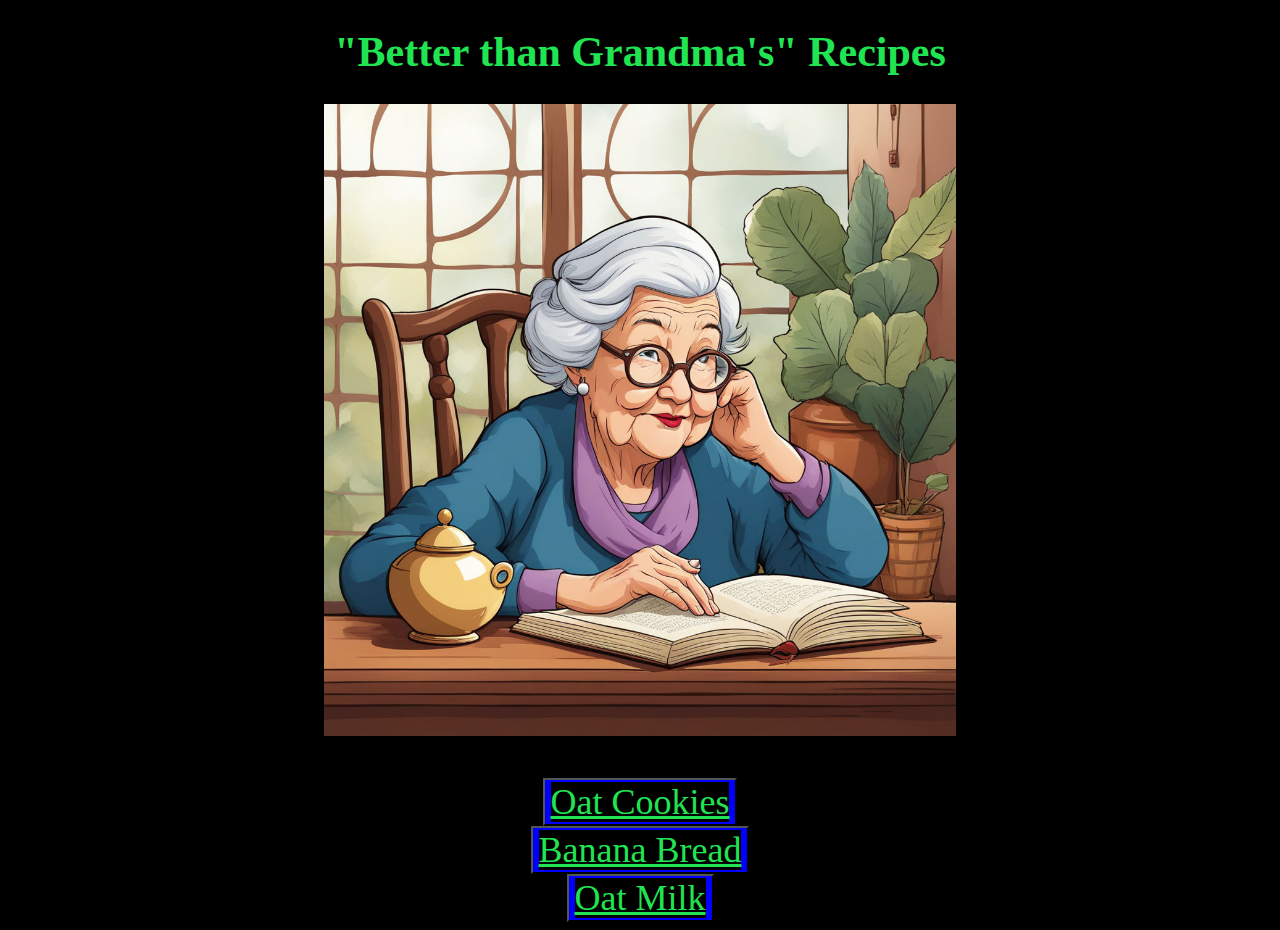
<file: index.html>
<!DOCTYPE html>
<html lang="en">
    <head>
        <meta charset="UTF-8">
        <title>Odin Recipes Website</title>
        <link rel="stylesheet" href="styles.css">
    </head>
<body>
    <h1>"Better than Grandma's" Recipes</h1>
    <img src="./img/granny.pic.jpg" alt="A granny reads a book at a table" height=auto width="310">
    <ul>
        <li><button><a href="recipes/oat-cookies.html">Oat Cookies</a></button></li>
        <li><button><a href="recipes/banana-bread.html">Banana Bread</a></li></button></li>
        <li><button><a href="recipes/oat-milk.html">Oat Milk</a></button></li>
    </ul>
</body>
</html>
</file>
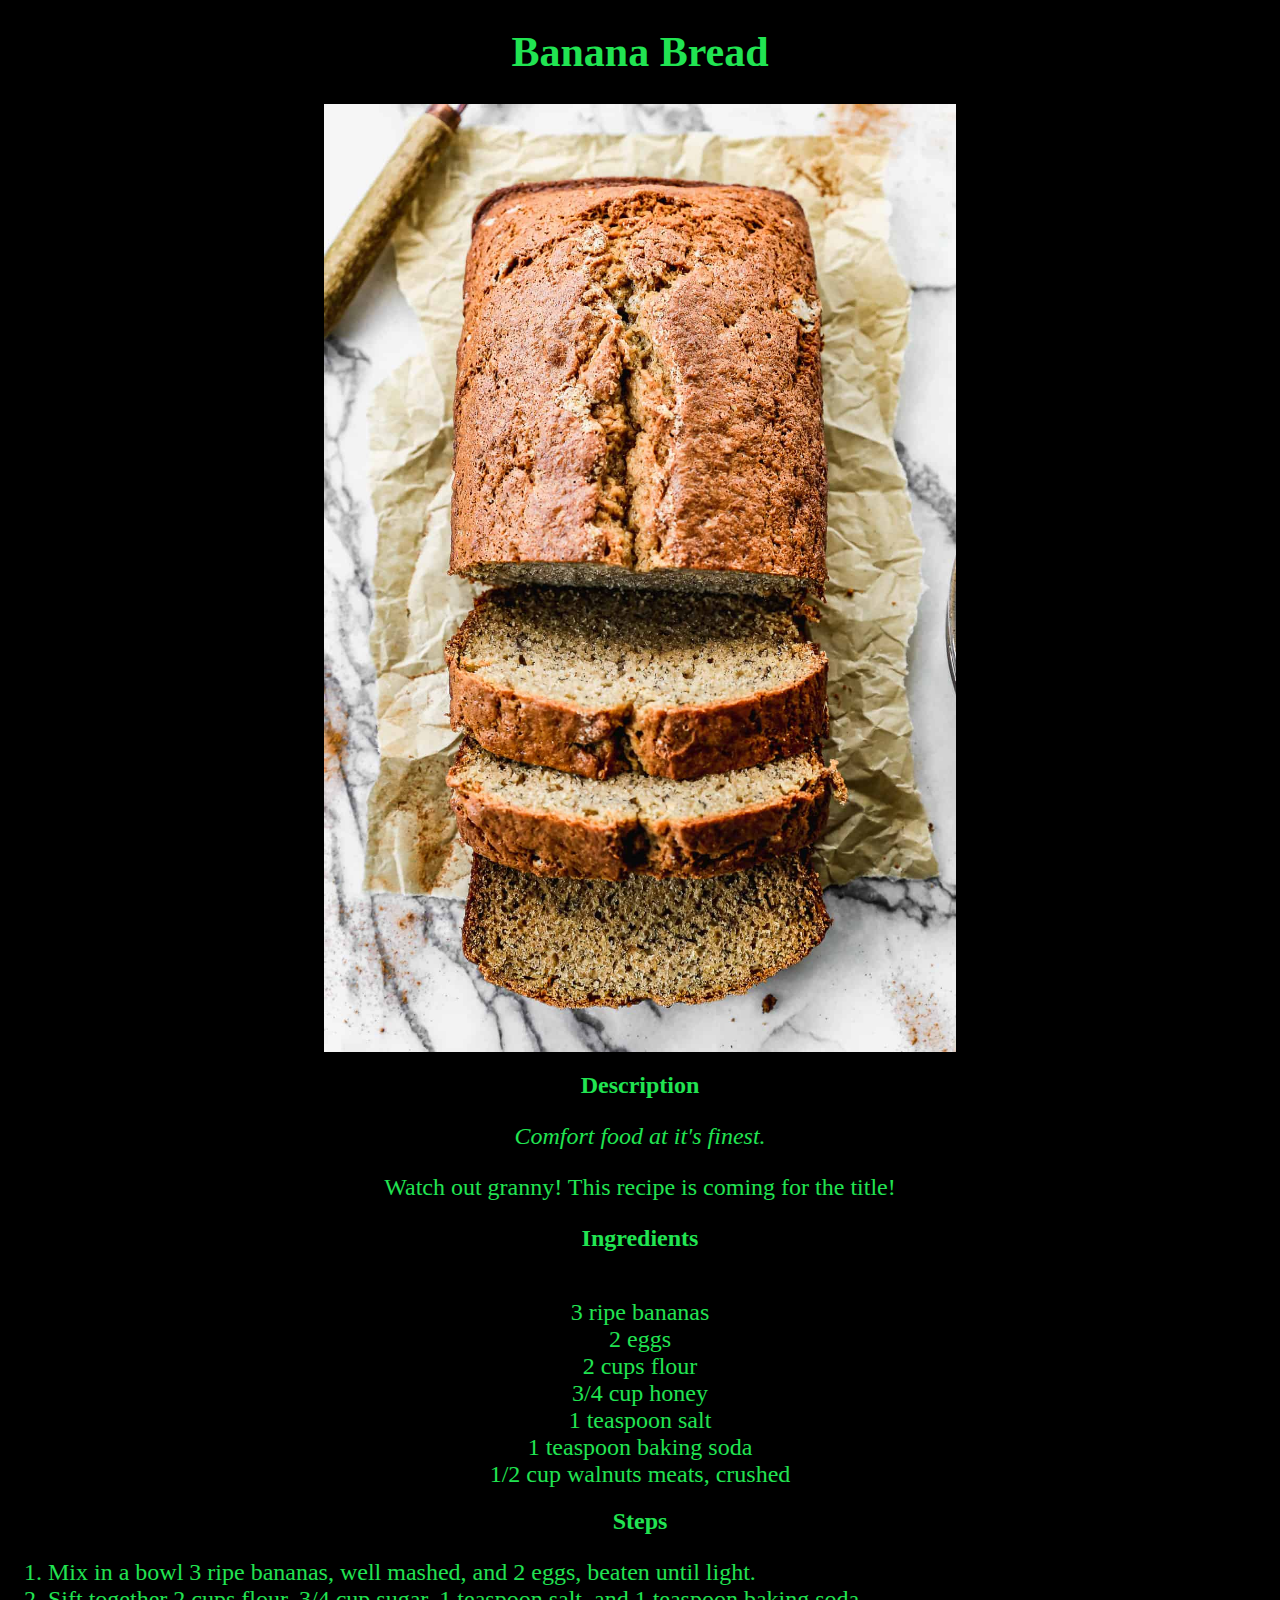
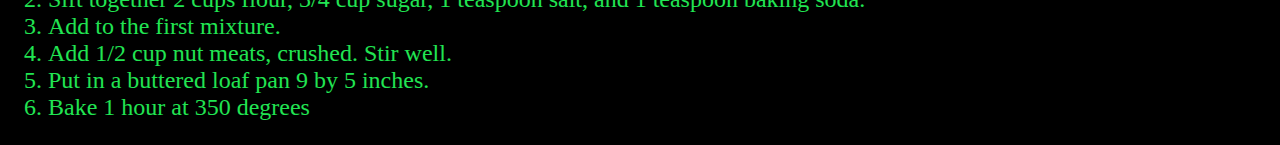
<file: recipes/banana-bread.html>
<!DOCTYPE html>
<html lang="en">
    <head>
        <meta charset="UTF-8">
        <title>Banana Bread Recipe</title>
        <link rel="stylesheet" href="styles2.css">
     </head>
<body>
    <h1>Banana Bread</h1>
        <img src="../img/banana-bread.jpg" alt="Delicious golden brown oat cookies fresh from the oven" height=auto width="310">
    <h2>Description</h2>
        <p><i>Comfort food at it's finest.</i></p>
        <p>Watch out granny! This recipe is coming for the title!</p>
    <h2>Ingredients</h2>
        <ul>
            <li>3 ripe bananas</li>
            <li>2 eggs</li>
            <li>2 cups flour</li>
            <li>3/4 cup honey</li>
            <li>1 teaspoon salt</li>
            <li>1 teaspoon baking soda</li>
            <li>1/2 cup walnuts meats, crushed</li>
        </ul>
    <h2>Steps</h2>
        <ol>
            <li>Mix in a bowl 3 ripe bananas, well mashed, and 2 eggs, beaten until light.</li>
            <li>Sift together 2 cups flour, 3/4 cup sugar, 1 teaspoon salt, and 1 teaspoon baking soda.</li>
            <li>Add to the first mixture.</li>
            <li>Add 1/2 cup nut meats, crushed. Stir well.</li>
            <li>Put in a buttered loaf pan 9 by 5 inches.</li>
            <li>Bake 1 hour at 350 degrees</li>
        </ol>
    </body>
</html>
</file>
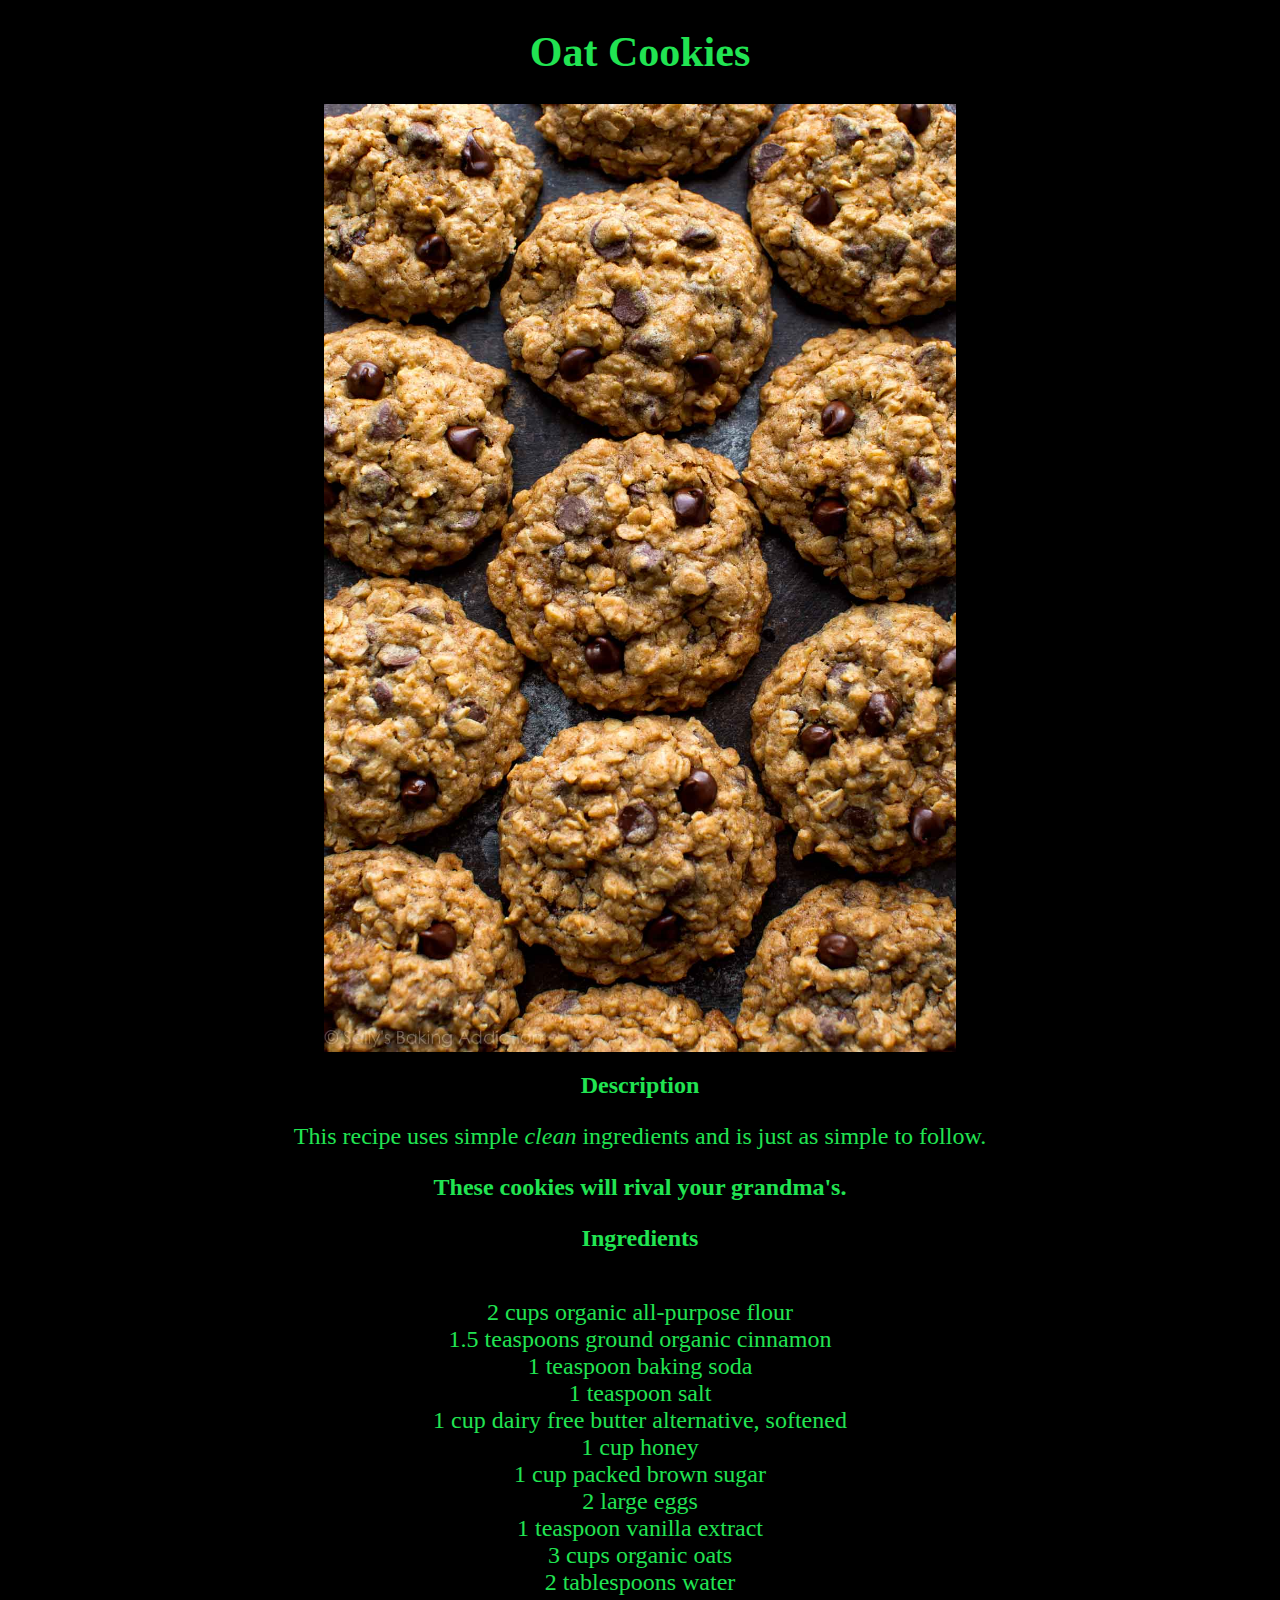
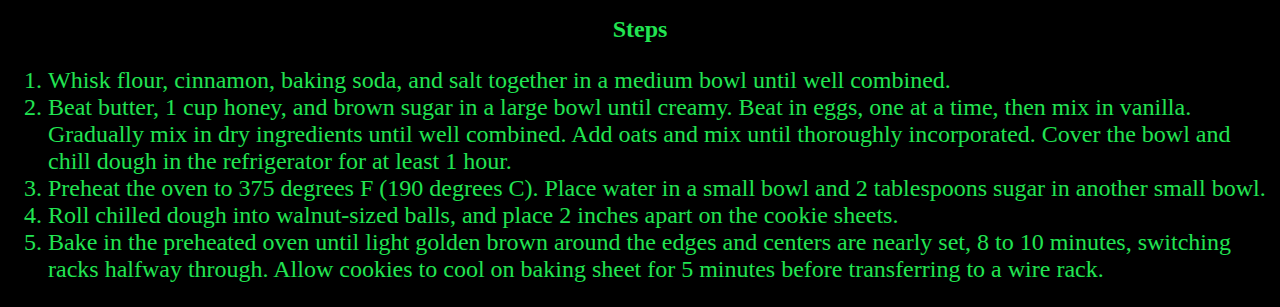
<file: recipes/oat-cookies.html>
<!DOCTYPE html>
<html lang="en">
    <head>
        <meta charset="UTF-8">
        <title>Oat Cookie Recipe</title>
        <link rel="stylesheet" href="styles2.css">
     </head>
<body>
    <h1>Oat Cookies</h1>
        <img src="../img/oat-cookies.jpg" alt="Delicious golden brown oat cookies fresh from the oven" height=auto width="310">
    <h2>Description</h2>
        <p>This recipe uses simple <i>clean</i> ingredients and is just as simple to follow.</p>
        <p><strong>These cookies will rival your grandma's.</strong></p>
    <h2>Ingredients</h2>
        <ul>
            <li>2 cups organic all-purpose flour</li>
            <li>1.5 teaspoons ground organic cinnamon</li>
            <li>1 teaspoon baking soda</li>
            <li>1 teaspoon salt</li>
            <li>1 cup dairy free butter alternative, softened</li>
            <li>1 cup honey</li>
            <li>1 cup packed brown sugar</li>
            <li>2 large eggs</li>
            <li>1 teaspoon vanilla extract</li>
            <li>3 cups organic oats</li>
            <li>2 tablespoons water</li>   
        </ul>
    <h2>Steps</h2>
        <ol>
            <li>Whisk flour, cinnamon, baking soda, and salt together in a medium bowl until well combined.</li>
            <li>Beat butter, 1 cup honey, and brown sugar in a large bowl until creamy. Beat in eggs, one at a time, then mix in vanilla. Gradually mix in dry ingredients until well combined. Add oats and mix until thoroughly incorporated. Cover the bowl and chill dough in the refrigerator for at least 1 hour.</li>
            <li>Preheat the oven to 375 degrees F (190 degrees C). Place water in a small bowl and 2 tablespoons sugar in another small bowl.</li>
            <li>Roll chilled dough into walnut-sized balls, and place 2 inches apart on the cookie sheets.</li>
            <li>Bake in the preheated oven until light golden brown around the edges and centers are nearly set, 8 to 10 minutes, switching racks halfway through. Allow cookies to cool on baking sheet for 5 minutes before transferring to a wire rack.</li>
        </ol>
    </body>
</html>
</file>
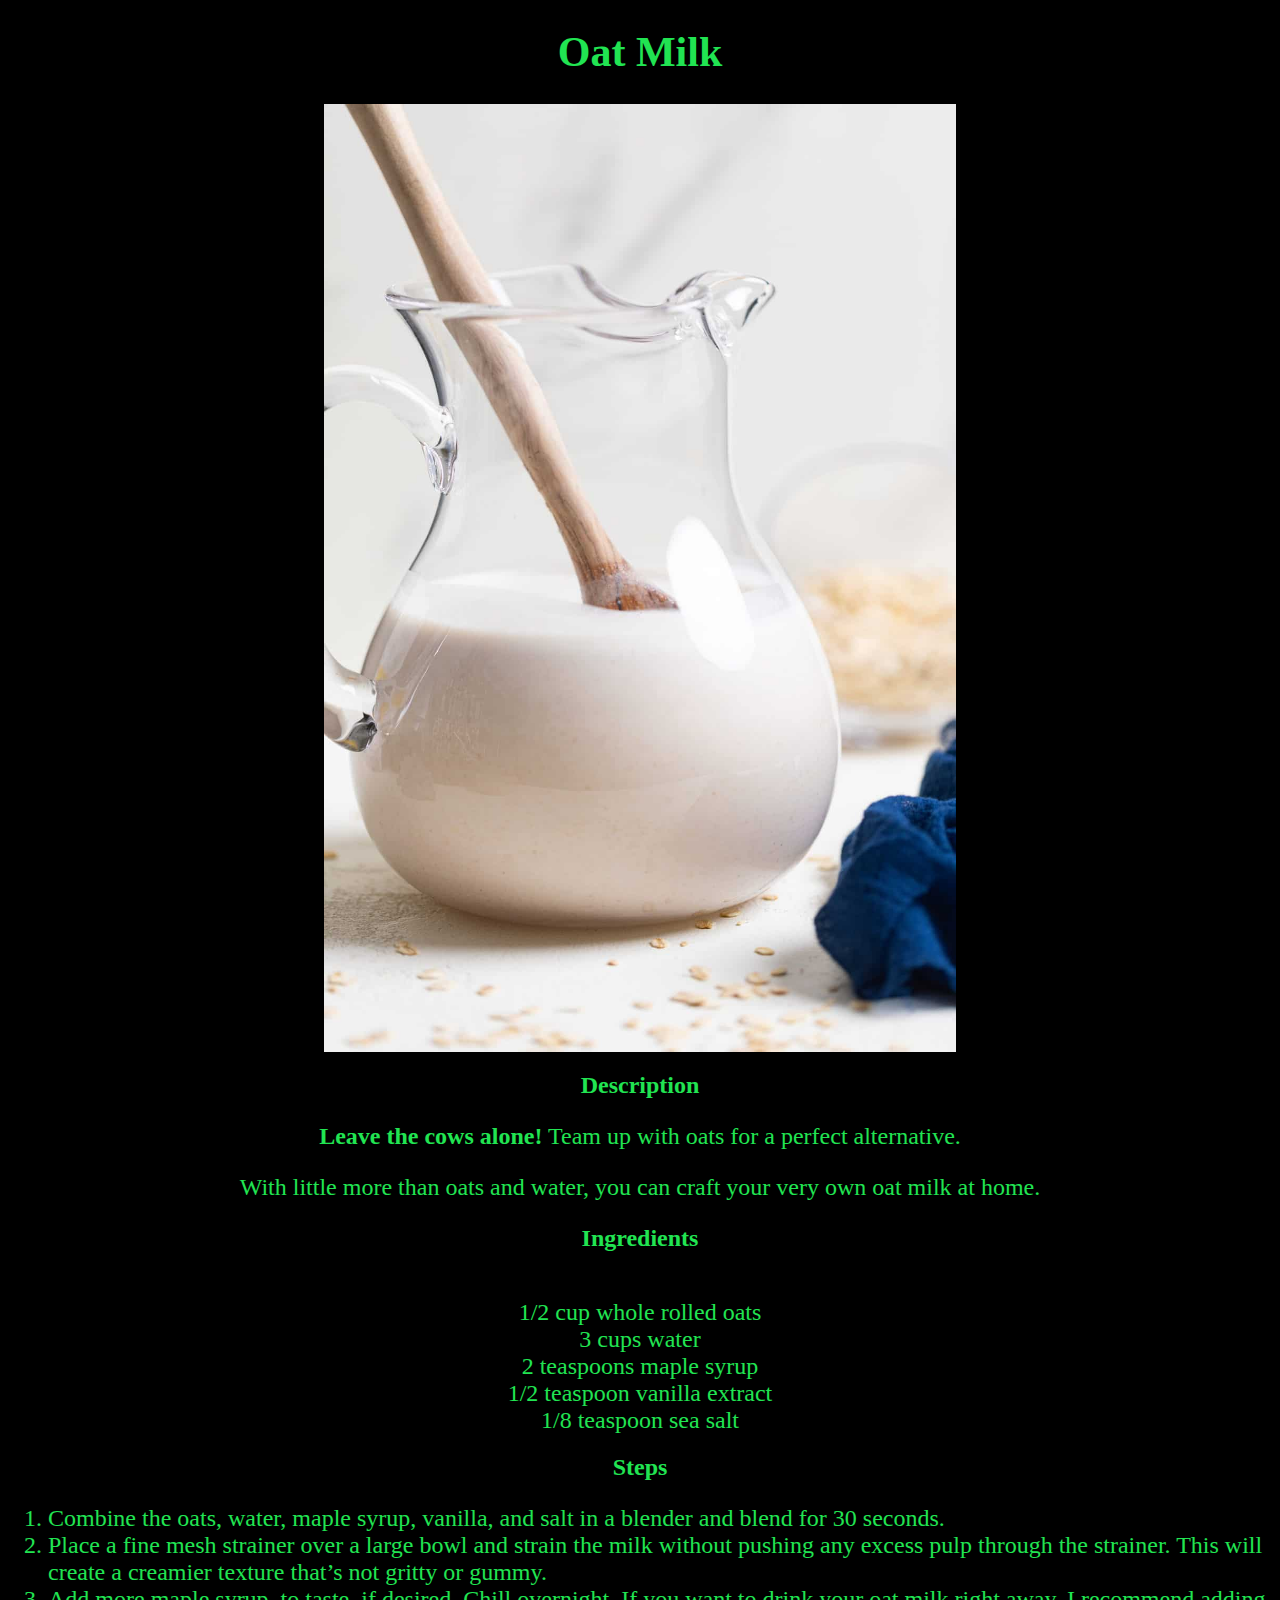
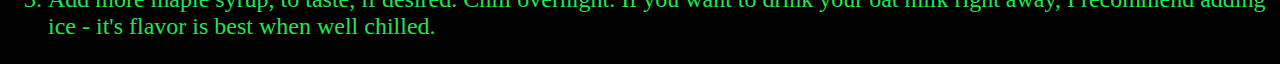
<file: recipes/oat-milk.html>
<!DOCTYPE html>
<html lang="en">
    <head>
        <meta charset="UTF-8">
        <title>Oat Milk Recipe</title>
        <link rel="stylesheet" href="styles2.css">
     </head>
<body>
    <h1>Oat Milk</h1>
        <img src="../img/oat-milk.jpg" alt="Rich and creamy oat milk displayed in a pitcher" height=auto width="310">
    <h2>Description</h2>
        <p><strong>Leave the cows alone!</strong> Team up with oats for a perfect alternative.</p>
        <p>With little more than oats and water, you can craft your very own oat milk at home.</p>
    <h2>Ingredients</h2>
        <ul>
            <li>1/2 cup whole rolled oats</li>
            <li>3 cups water</li>
            <li>2 teaspoons maple syrup</li>
            <li>1/2 teaspoon vanilla extract</li>
            <li>1/8 teaspoon sea salt</li>
        </ul>
    <h2>Steps</h2>
        <ol>
            <li>Combine the oats, water, maple syrup, vanilla, and salt in a blender and blend for 30 seconds.</li>
            <li>Place a fine mesh strainer over a large bowl and strain the milk without pushing any excess pulp through the strainer. This will create a creamier texture that’s not gritty or gummy.</li>
            <li>Add more maple syrup, to taste, if desired. Chill overnight. If you want to drink your oat milk right away, I recommend adding ice - it's flavor is best when well chilled.</li>
        </ol>
</body>
</html>
</file>
<file: styles.css>
html {
    box-sizing: border-box;
  }
  
  *,
  *::before,
  *::after {
    box-sizing: inherit;
  }
* {
    font-family: 'Brush Script MT', 'Times New Roman', Times, serif;
    font-size: 36px;
    color: rgb(33, 228, 82);
    background-color: black;  
}

h1 {
    font-size: 42px;
    font-weight: bold;
    text-align: center
}

img {
    display: block;
    margin-left: auto;
    margin-right: auto;
    width: 50%;

}

ul {
    text-align: center;
    display: inline;
}

button {
    background-color: rgb(0, 0, 255);
  
}
</file>
<file: recipes/styles2.css>
html {
    box-sizing: border-box;
  }
  
  *,
  *::before,
  *::after {
    box-sizing: inherit;
  }

* {
    font-family: 'Times New Roman', Times, serif;
    font-size: 24px;
    color: rgb(33, 228, 82);
    background-color: black;  
}

img
{
    display: block;
    margin-left: auto;
    margin-right: auto;
    width: 50%;
}
h1 {
    font-size: 42px;
    text-align: center;
}

h2 {
    text-align: center;
   
}

p {
    text-align: center;

}

ul
{
    text-align: center;
    display: inline;
}
</file>
